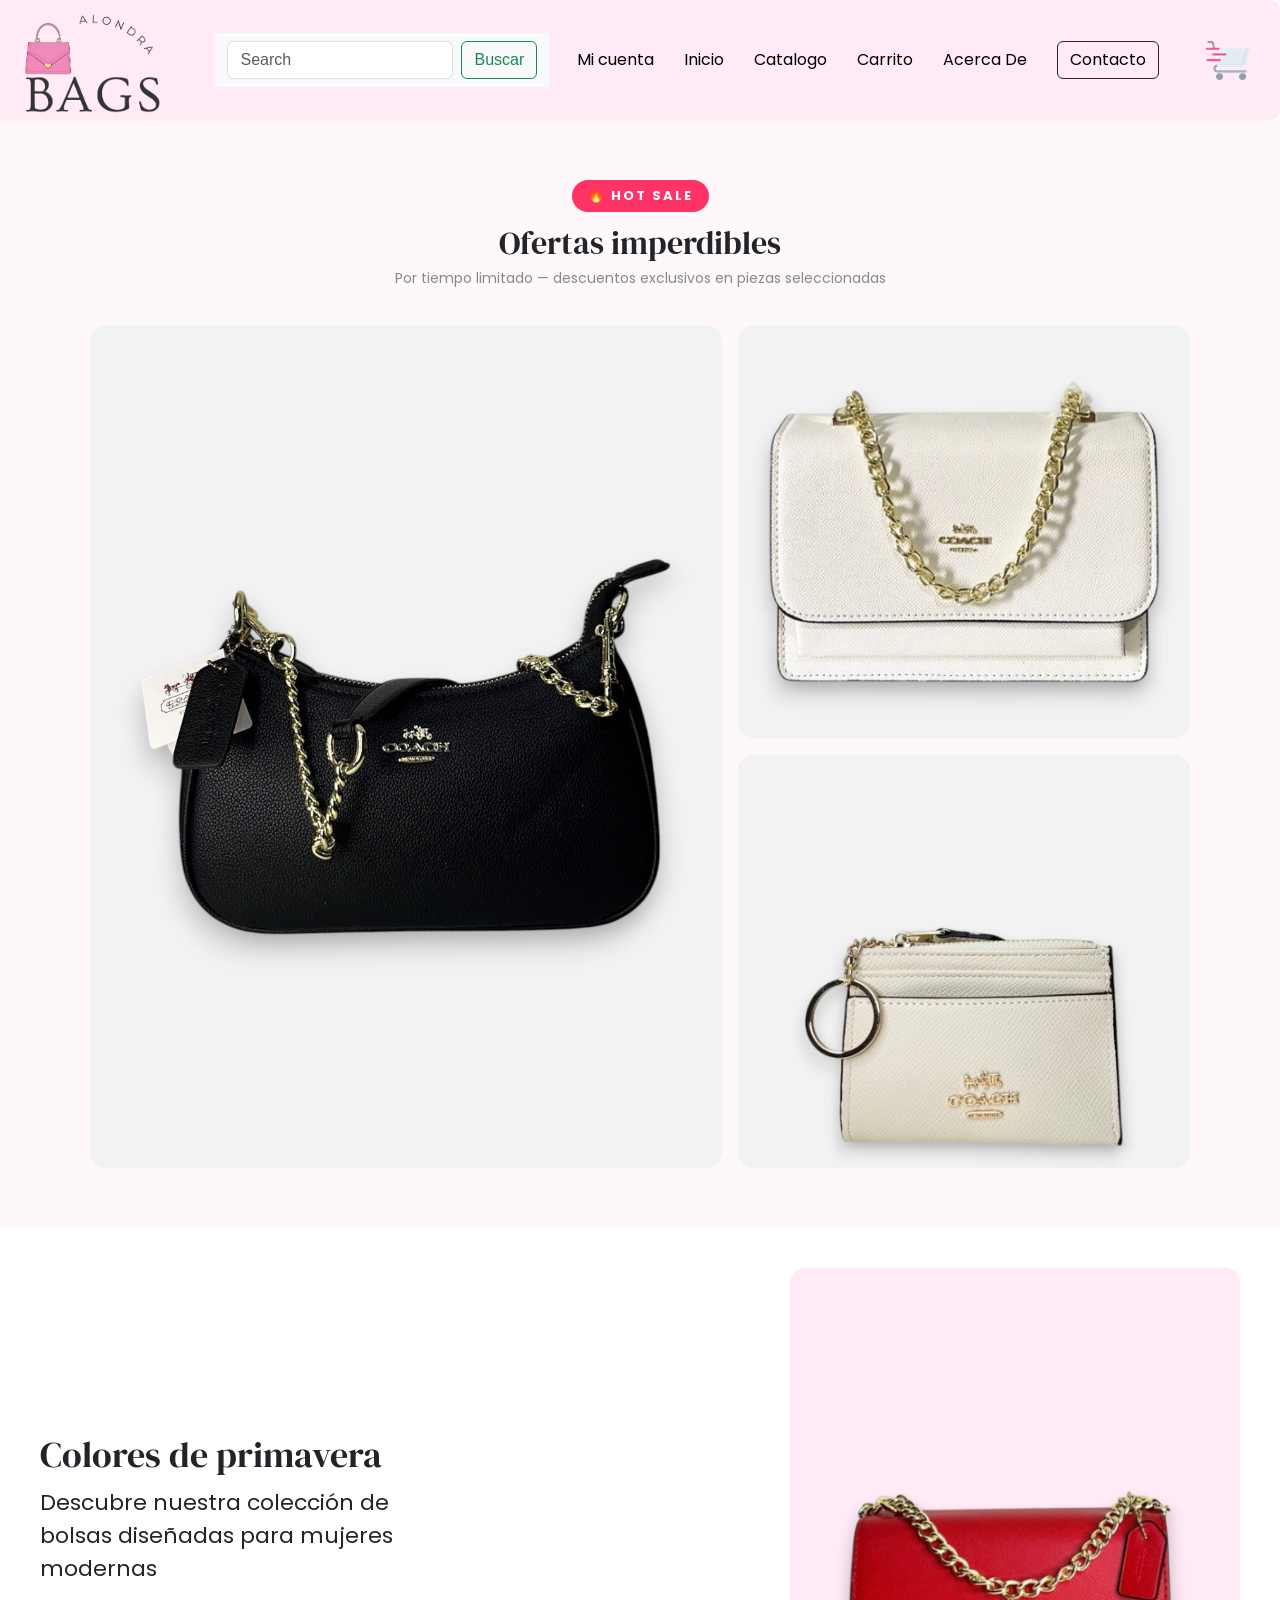
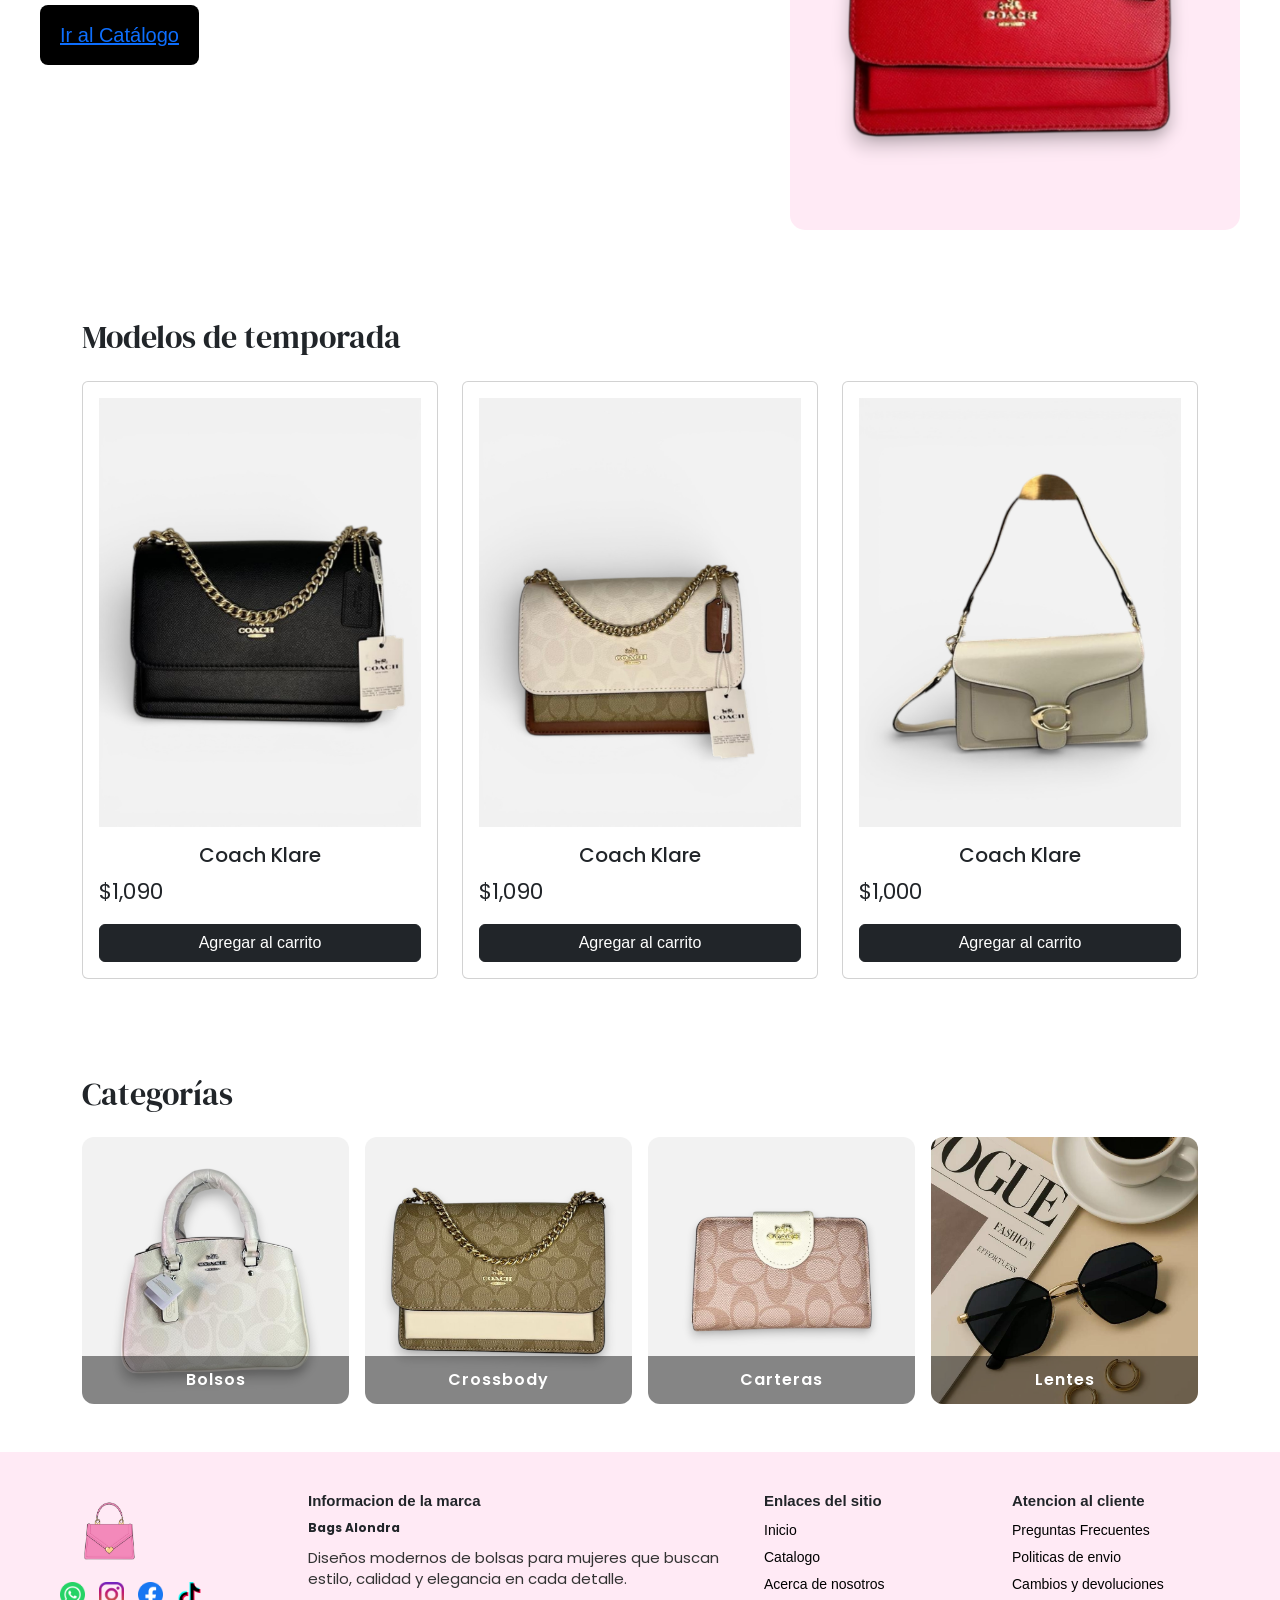
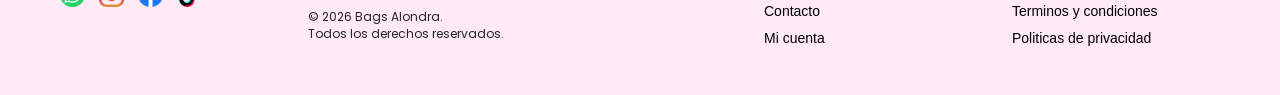
<file: index.html>
<!DOCTYPE html>
<html lang="en">
<head>
    <meta charset="UTF-8">
    <meta name="viewport" content="width=device-width, initial-scale=1.0">
    <title>Bags Alondra</title>
<link rel="stylesheet" href="estilos.css">
<link rel="preconnect" href="https://fonts.googleapis.com">
<link rel="preconnect" href="https://fonts.gstatic.com" crossorigin>
<link href="https://fonts.googleapis.com/css2?family=DM+Serif+Display:ital@0;1&display=swap" rel="stylesheet">
        <link href="https://cdn.jsdelivr.net/npm/bootstrap@5.3.8/dist/css/bootstrap.min.css" rel="stylesheet" integrity="sha384-sRIl4kxILFvY47J16cr9ZwB07vP4J8+LH7qKQnuqkuIAvNWLzeN8tE5YBujZqJLB" crossorigin="anonymous">
<link rel="preconnect" href="https://fonts.googleapis.com">
<link rel="preconnect" href="https://fonts.gstatic.com" crossorigin>
<link href="https://fonts.googleapis.com/css2?family=Poppins:ital,wght@0,100;0,200;0,300;0,400;0,500;0,600;0,700;0,800;0,900;1,100;1,200;1,300;1,400;1,500;1,600;1,700;1,800;1,900&display=swap" rel="stylesheet">
</head>
<body>
    <script src="https://cdn.jsdelivr.net/npm/bootstrap@5.3.8/dist/js/bootstrap.bundle.min.js" integrity="sha384-FKyoEForCGlyvwx9Hj09JcYn3nv7wiPVlz7YYwJrWVcXK/BmnVDxM+D2scQbITxI" crossorigin="anonymous"></script>

    <header class="header">
    
    <!-- Para que el logo se valla a la izquierda -->
    <div class="logo">
        <img src="assets/Logo Cerca.png" alt="Bags">
    </div>
<nav class="navbar bg-body-tertiary">
  <div class="container-fluid">
    <form class="d-flex" role="search">
      <input class="form-control me-2" type="search" placeholder="Search" aria-label="Search"/>
      <button class="btn btn-outline-success" type="submit">Buscar</button>
    </form>
  </div>
</nav>
    <!--  Para que el menu este en el centro -->
    <nav class="nav">
        <a href="perfil.html">Mi cuenta</a>
        <a href="index.html">Inicio</a>
        <a href="catalogo.html">Catalogo</a>
        <a href="carrito.html">Carrito</a>
        <a href="Acercade.html">Acerca De</a>
        <a href="contacto.html" class="btn btn-outline-dark me-3">Contacto</a>
            <a href="carrito.html" class="carrito">
                 <img src="assets/carrito.png" alt="Carrito" class="carrito">
            </a>
    </nav>
</header>
<!-- HOT SALE -->
<section class="hotsale-section">

  <!-- ENCABEZADO -->
  <div class="hotsale-header">
    <div class="hotsale-badge">🔥 HOT SALE</div>
    <h2>Ofertas imperdibles</h2>
    <p>Por tiempo limitado — descuentos exclusivos en piezas seleccionadas</p>
  </div>

  <!-- GRID DE IMÁGENES -->
  <div class="hotsale-grid">

    <!-- IMAGEN GRANDE IZQUIERDA -->
    <div class="hotsale-item hotsale-grande">
      <img src="assets/Teri Negra.jpg" alt="Hot Sale 1">
      <div class="hotsale-overlay">
        <span class="hotsale-descuento">-30%</span>
        <span class="hotsale-nombre">Coach Teri Shoulder</span>
        <a href="catalogo.html" class="hotsale-btn">Ver oferta</a>
      </div>
    </div>

    <!-- COLUMNA DERECHA: 2 imágenes -->
    <div class="hotsale-columna">

      <div class="hotsale-item">
        <img src="assets/Hot Sale-1.jpg" alt="Hot Sale 2">
        <div class="hotsale-overlay">
          <span class="hotsale-descuento">-20%</span>
          <span class="hotsale-nombre">Coach Klare</span>
          <a href="catalogo.html" class="hotsale-btn">Ver oferta</a>
        </div>
      </div>

      <div class="hotsale-item">
        <img src="assets/Hot Sale-2.jpg" alt="Hot Sale 3">
        <div class="hotsale-overlay">
          <span class="hotsale-descuento">-15%</span>
          <span class="hotsale-nombre">Coach</span>
          <a href="catalogo.html" class="hotsale-btn">Ver oferta</a>
        </div>
      </div>

    </div>

  </div>

</section>
<section class="hero">
    <div class="hero-text">
        <h2>Colores de primavera</h2>
        <p>Descubre nuestra colección de bolsas diseñadas para mujeres modernas</p>
        <button>
            <a href="catalogo.html" class="btn-outline-dark">
            Ir al Catálogo
            </a>
        </button>
    </div>

    <div class="hero-img">
        <img src="assets/Klare Roja 2.png" alt="Bolsa roja">
    </div>
</section>

<!-- PRODUCTOS -->
<section class="container py-5">
    <h2 class="mb-4">Modelos de temporada</h2>
    <div class="row">

        <!-- CARD -->
<div class="col-md-4">
    <div class="card p-3 text-center">
        <img src="assets/Klare Negra.jpg" class="img-fluid mb-3">
        <h5>Coach Klare</h5>
        <p>$1,090</p>
<button 
  class="btn btn-dark btn-agregar-carrito"
  data-nombre="Coach Klare Negra"
  data-precio="1090"
  data-imagen="assets/Klare Negra.jpg">
  Agregar al carrito
</button>
    </div>
</div>
<div class="col-md-4">
    <div class="card p-3 text-center">
        <img src="assets/Klare Diversos 1.jpg" class="img-fluid mb-3">
        <h5>Coach Klare</h5>
        <p>$1,090</p>
<button 
  class="btn btn-dark btn-agregar-carrito"
  data-nombre="Coach Klare Diversos"
  data-precio="1090"
  data-imagen="assets/Klare Diversos 1.jpg">
  Agregar al carrito
</button>
    </div>
</div>
<div class="col-md-4">
    <div class="card p-3 text-center">
        <img src="assets/Tabby Beige 1.jpg" class="img-fluid mb-3">
        <h5>Coach Klare</h5>
        <p>$1,000</p>
<button 
  class="btn btn-dark btn-agregar-carrito"
  data-nombre="Tabby Beige"
  data-precio="1000"
  data-imagen="assets/Tabby Beige 1.jpg">
  Agregar al carrito
</button>
    </div>
</div>
</section>
<!-- CATEGORÍAS -->
<section class="container py-5">
  <h2 class="mb-4">Categorías</h2>
  <div class="row g-3">

    <div class="col-6 col-md-3">
      <a href="catalogo.html" class="categoria-card">
        <img src="assets/Coach Savannah Beige.jpg" alt="Bolsos">
        <span>Bolsos</span>
      </a>
    </div>

    <div class="col-6 col-md-3">
      <a href="catalogo.html" class="categoria-card">
        <img src="assets/Klare Beige.jpg" alt="Crossbody">
        <span>Crossbody</span>
      </a>
    </div>

    <div class="col-6 col-md-3">
      <a href="catalogo.html" class="categoria-card">
        <img src="assets/Zip Card Beige.jpg" alt="Carteras">
        <span>Carteras</span>
      </a>
    </div>

    <div class="col-6 col-md-3">
      <a href="catalogo.html" class="categoria-card">
        <img src="assets/Lentes.jpeg" alt="Lentes">
        <span>Lentes</span>
      </a>
    </div>

  </div>
</section>
<footer class="footer">

    <!-- COLUMNA 1 (LOGO + REDES) -->
    <div class="footer-col logo-col">
        <img src="assets/Logo Bolsa Sola.png" alt="logo" class="footer-logo">

        <div class="redes">
            <img src="assets/social.png" alt="Logo de Whatsapp">
            <img src="assets/instagram.png" alt="Logo de instagram">
            <img src="assets/facebook.png" alt="Logo de Facebook">
            <img src="assets/tik-tok.png" alt="Logo de TikTok">
        </div>
    </div>

    <!-- COLUMNA 2 -->
    <div class="footer-col">
        <h4>Informacion de la marca</h4>
        <p class="titulo">Bags Alondra</p>
        <p id="p1">
            Diseños modernos de bolsas para mujeres que buscan estilo,
            calidad y elegancia en cada detalle.
        </p>
        <p class="copy">© 2026 Bags Alondra.<br>Todos los derechos reservados.</p>
    </div>

    <!-- COLUMNA 3 -->
    <div class="footer-col">
        <h4>Enlaces del sitio</h4>
        <a href="index.html">Inicio</a>
        <a href="catalogo.html">Catalogo</a>
        <a href="Acercade.html">Acerca de nosotros</a>
        <a href="contacto.html">Contacto</a>
        <a href="perfil.html">Mi cuenta</a>
    </div>

    <!-- COLUMNA 4 -->
    <div class="footer-col">
        <h4>Atencion al cliente</h4>
        <a href="#">Preguntas Frecuentes</a>
        <a href="#">Politicas de envio</a>
        <a href="#">Cambios y devoluciones</a>
        <a href="#">Terminos y condiciones</a>
        <a href="#">Politicas de privacidad</a>
    </div>
</footer>
<script src="main.js"></script>
</body>
</html>
</file>
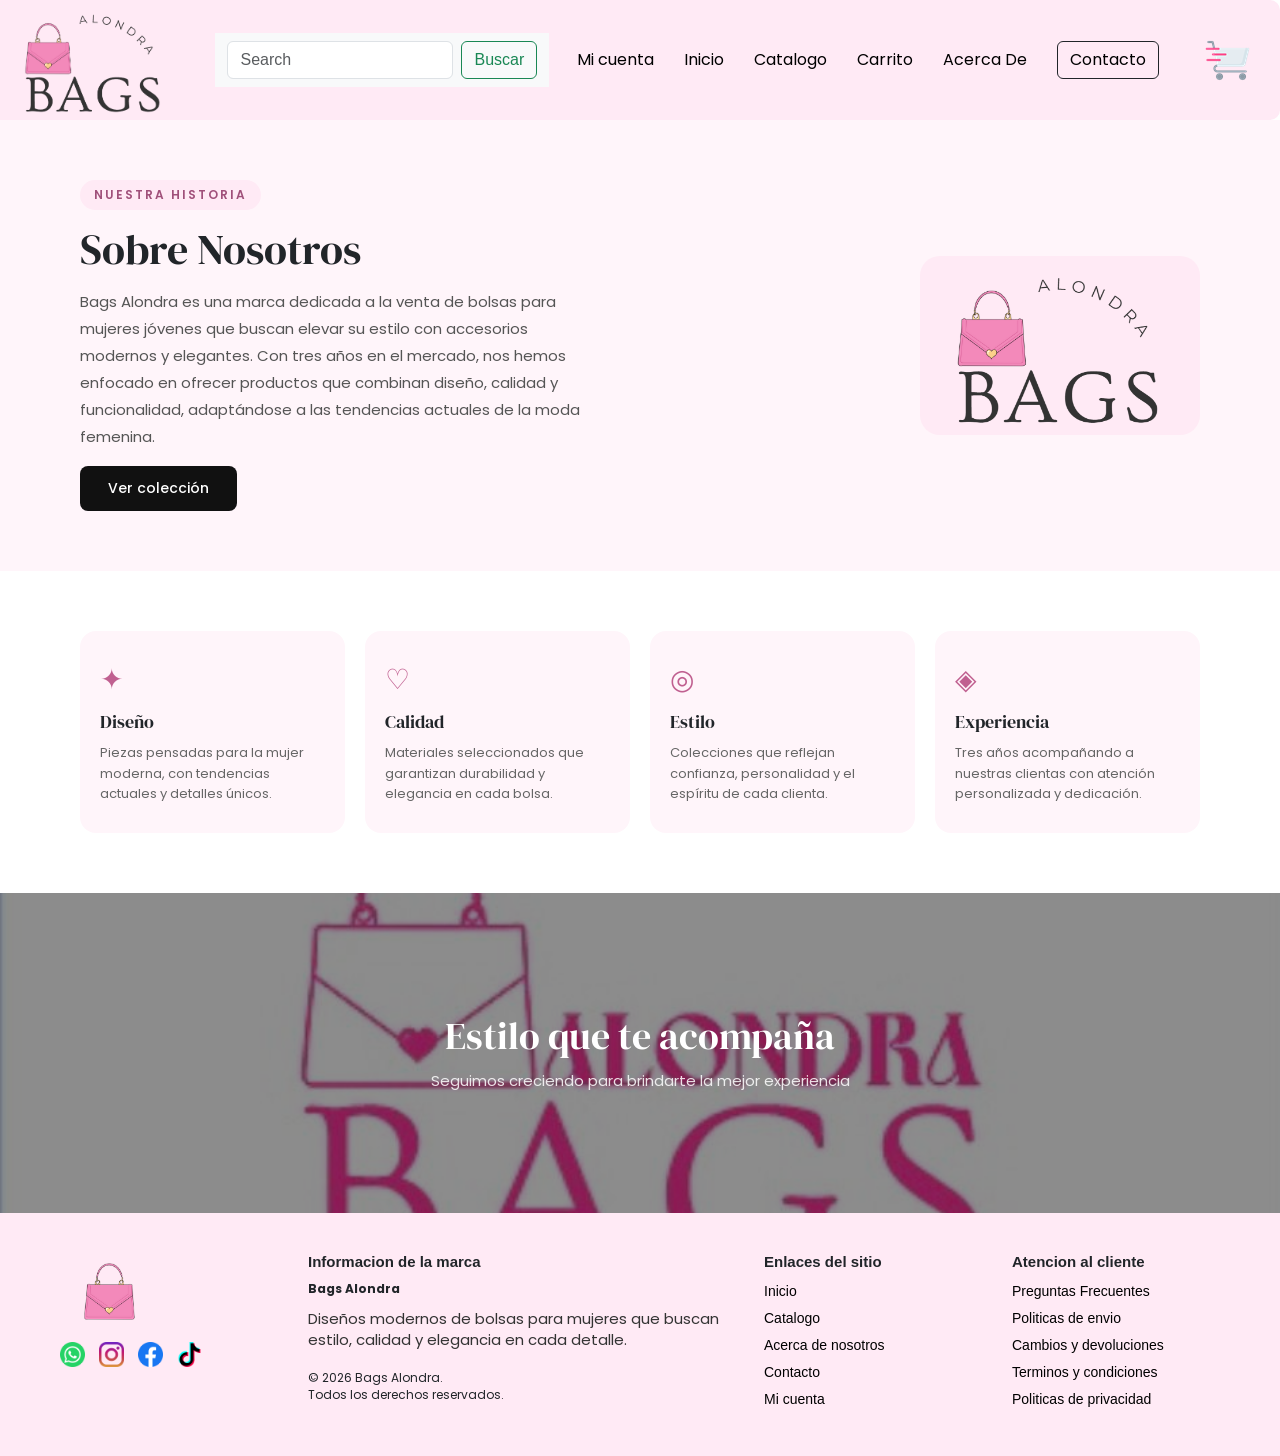
<file: Acercade.html>
<!DOCTYPE html>
<html lang="en">
<head>
    <meta charset="UTF-8">
    <meta name="viewport" content="width=device-width, initial-scale=1.0">
    <title>Bags Alondra</title>
<link rel="stylesheet" href="estilos.css">
<link rel="preconnect" href="https://fonts.googleapis.com">
<link rel="preconnect" href="https://fonts.gstatic.com" crossorigin>
<link href="https://fonts.googleapis.com/css2?family=DM+Serif+Display:ital@0;1&display=swap" rel="stylesheet">
        <link href="https://cdn.jsdelivr.net/npm/bootstrap@5.3.8/dist/css/bootstrap.min.css" rel="stylesheet" integrity="sha384-sRIl4kxILFvY47J16cr9ZwB07vP4J8+LH7qKQnuqkuIAvNWLzeN8tE5YBujZqJLB" crossorigin="anonymous">
<link rel="preconnect" href="https://fonts.googleapis.com">
<link rel="preconnect" href="https://fonts.gstatic.com" crossorigin>
<link href="https://fonts.googleapis.com/css2?family=Poppins:ital,wght@0,100;0,200;0,300;0,400;0,500;0,600;0,700;0,800;0,900;1,100;1,200;1,300;1,400;1,500;1,600;1,700;1,800;1,900&display=swap" rel="stylesheet">    
</head>
<body>
     <script src="https://cdn.jsdelivr.net/npm/bootstrap@5.3.8/dist/js/bootstrap.bundle.min.js" integrity="sha384-FKyoEForCGlyvwx9Hj09JcYn3nv7wiPVlz7YYwJrWVcXK/BmnVDxM+D2scQbITxI" crossorigin="anonymous"></script>

    <header class="header">
    
    <!-- Para que el logo se valla a la izquierda -->
    <div class="logo">
        <img src="assets/Logo Cerca.png" alt="Bags">
    </div>
<nav class="navbar bg-body-tertiary">
  <div class="container-fluid">
    <form class="d-flex" role="search">
      <input class="form-control me-2" type="search" placeholder="Search" aria-label="Search"/>
      <button class="btn btn-outline-success" type="submit">Buscar</button>
    </form>
  </div>
</nav>
    <!--  Para que el menu este en el centro -->
    <nav class="nav">
        <a href="perfil.html">Mi cuenta</a>
        <a href="index.html">Inicio</a>
        <a href="catalogo.html">Catalogo</a>
        <a href="carrito.html">Carrito</a>
        <a href="Acercade.html">Acerca De</a>
        <a href="contacto.html" class="btn btn-outline-dark me-3">Contacto</a>
            <a href="carrito.html" class="carrito">
                 <img src="assets/carrito.png" alt="Carrito" class="carrito">
            </a>
    </nav>
</header>  
<!-- HERO ACERCA DE -->
<section class="acerca-hero">
  <div class="acerca-hero-text">
    <span class="acerca-badge">Nuestra historia</span>
    <h2>Sobre Nosotros</h2>
    <p>Bags Alondra es una marca dedicada a la venta de bolsas para mujeres jóvenes que buscan elevar su estilo con accesorios modernos y elegantes. Con tres años en el mercado, nos hemos enfocado en ofrecer productos que combinan diseño, calidad y funcionalidad, adaptándose a las tendencias actuales de la moda femenina.</p>
    <a href="catalogo.html" class="acerca-btn">Ver colección</a>
  </div>
  <div class="acerca-hero-img">
    <img src="assets/Logo Cerca.png" alt="Bags Alondra">
  </div>
</section>

<!-- VALORES -->
<section class="acerca-valores">
  <div class="valor-card">
    <span class="valor-icono">✦</span>
    <h4>Diseño</h4>
    <p>Piezas pensadas para la mujer moderna, con tendencias actuales y detalles únicos.</p>
  </div>
  <div class="valor-card">
    <span class="valor-icono">♡</span>
    <h4>Calidad</h4>
    <p>Materiales seleccionados que garantizan durabilidad y elegancia en cada bolsa.</p>
  </div>
  <div class="valor-card">
    <span class="valor-icono">◎</span>
    <h4>Estilo</h4>
    <p>Colecciones que reflejan confianza, personalidad y el espíritu de cada clienta.</p>
  </div>
  <div class="valor-card">
    <span class="valor-icono">◈</span>
    <h4>Experiencia</h4>
    <p>Tres años acompañando a nuestras clientas con atención personalizada y dedicación.</p>
  </div>
</section>

<!-- BANNER IMAGEN -->
<section class="acerca-banner">
  <img src="assets/WhatsApp Image 2026-06-05 at 7.22.46 PM.jpeg" alt="Bags Alondra colección">
  <div class="acerca-banner-overlay">
    <h2>Estilo que te acompaña</h2>
    <p>Seguimos creciendo para brindarte la mejor experiencia</p>
  </div>
</section>
<footer class="footer">

    <!-- COLUMNA 1 (LOGO + REDES) -->
    <div class="footer-col logo-col">
        <img src="assets/Logo Bolsa Sola.png" alt="logo" class="footer-logo">

        <div class="redes">
            <img src="assets/social.png" alt="Logo de Whatsapp">
            <img src="assets/instagram.png" alt="Logo de instagram">
            <img src="assets/facebook.png" alt="Logo de Facebook">
            <img src="assets/tik-tok.png" alt="Logo de TikTok">
        </div>
    </div>

    <!-- COLUMNA 2 -->
    <div class="footer-col">
        <h4>Informacion de la marca</h4>
        <p class="titulo">Bags Alondra</p>
        <p id="p1">
            Diseños modernos de bolsas para mujeres que buscan estilo,
            calidad y elegancia en cada detalle.
        </p>
        <p class="copy">© 2026 Bags Alondra.<br>Todos los derechos reservados.</p>
    </div>

    <!-- COLUMNA 3 -->
    <div class="footer-col">
        <h4>Enlaces del sitio</h4>
        <a href="index.html">Inicio</a>
        <a href="catalogo.html">Catalogo</a>
        <a href="Acercade.html">Acerca de nosotros</a>
        <a href="contacto.html">Contacto</a>
        <a href="perfil.html">Mi cuenta</a>
    </div>

    <!-- COLUMNA 4 -->
    <div class="footer-col">
        <h4>Atencion al cliente</h4>
        <a href="#">Preguntas Frecuentes</a>
        <a href="#">Politicas de envio</a>
        <a href="#">Cambios y devoluciones</a>
        <a href="#">Terminos y condiciones</a>
        <a href="#">Politicas de privacidad</a>
    </div>
</footer>
<script src="main.js"></script>
</body>
</html>
</file>
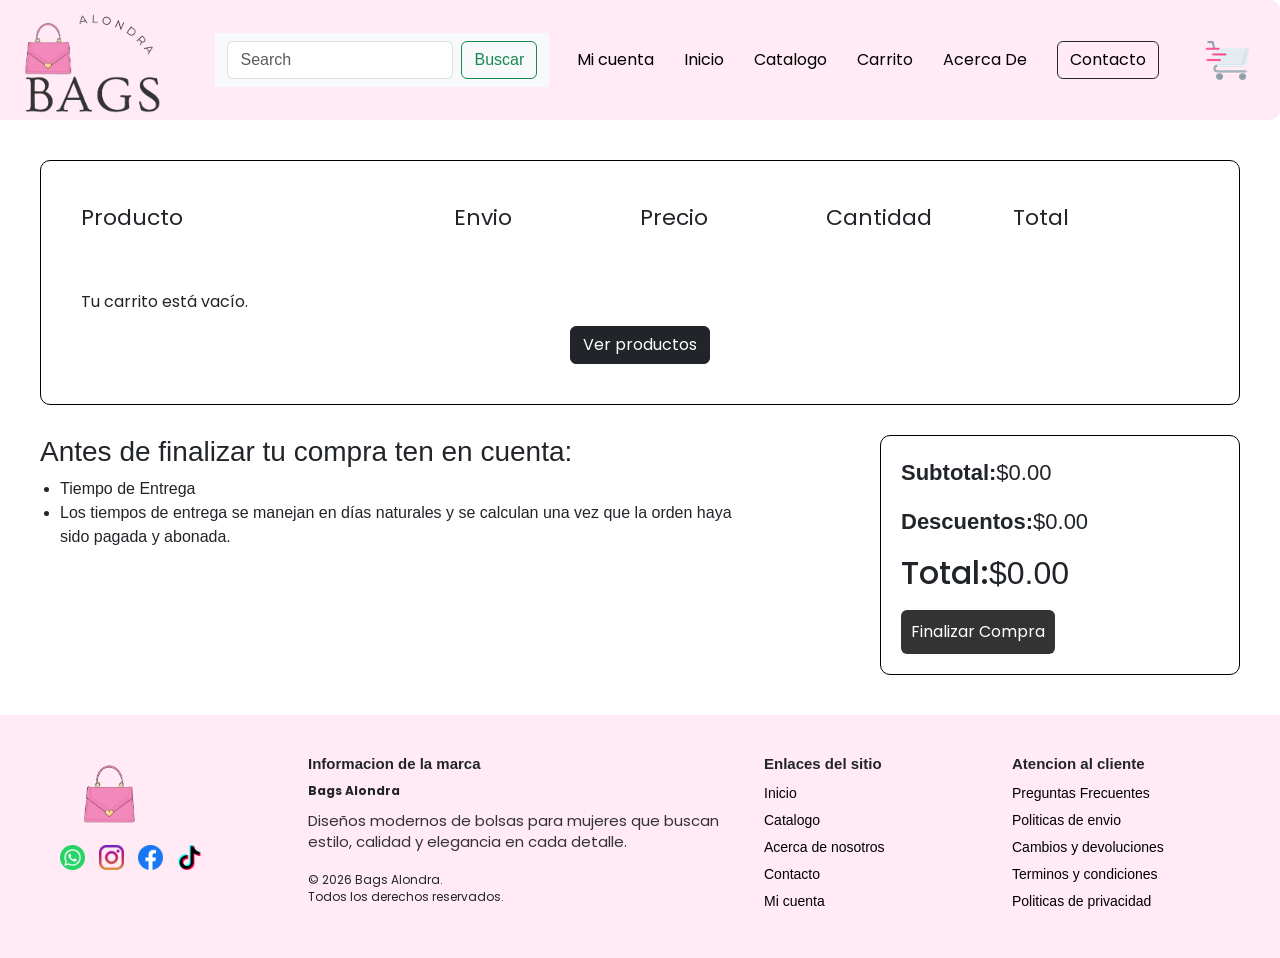
<file: carrito.html>
<!DOCTYPE html>
<html lang="en">
<head>
    <meta charset="UTF-8">
    <meta name="viewport" content="width=device-width, initial-scale=1.0">
    <title>Bags Alondra</title>
                <link rel="stylesheet" href="estilos.css">
<link rel="preconnect" href="https://fonts.googleapis.com">
<link rel="preconnect" href="https://fonts.gstatic.com" crossorigin>
<link href="https://fonts.googleapis.com/css2?family=DM+Serif+Display:ital@0;1&display=swap" rel="stylesheet">
 <link href="https://cdn.jsdelivr.net/npm/bootstrap@5.3.8/dist/css/bootstrap.min.css" rel="stylesheet" integrity="sha384-sRIl4kxILFvY47J16cr9ZwB07vP4J8+LH7qKQnuqkuIAvNWLzeN8tE5YBujZqJLB" crossorigin="anonymous">
<link rel="preconnect" href="https://fonts.googleapis.com">
<link rel="preconnect" href="https://fonts.gstatic.com" crossorigin>
<link href="https://fonts.googleapis.com/css2?family=Poppins:ital,wght@0,100;0,200;0,300;0,400;0,500;0,600;0,700;0,800;0,900;1,100;1,200;1,300;1,400;1,500;1,600;1,700;1,800;1,900&display=swap" rel="stylesheet">
</head>
<body>
     <script src="https://cdn.jsdelivr.net/npm/bootstrap@5.3.8/dist/js/bootstrap.bundle.min.js" integrity="sha384-FKyoEForCGlyvwx9Hj09JcYn3nv7wiPVlz7YYwJrWVcXK/BmnVDxM+D2scQbITxI" crossorigin="anonymous"></script>

    <header class="header">
    
    <!-- Para que el logo se valla a la izquierda -->
    <div class="logo">
        <img src="assets/Logo Cerca.png" alt="Bags">
    </div>
<nav class="navbar bg-body-tertiary">
  <div class="container-fluid">
    <form class="d-flex" role="search">
      <input class="form-control me-2" type="search" placeholder="Search" aria-label="Search"/>
      <button class="btn btn-outline-success" type="submit">Buscar</button>
    </form>
  </div>
</nav>
    <!--  Para que el menu este en el centro -->
    <nav class="nav">
        <a href="perfil.html">Mi cuenta</a>
        <a href="index.html">Inicio</a>
        <a href="catalogo.html">Catalogo</a>
        <a href="carrito.html">Carrito</a>
        <a href="Acercade.html">Acerca De</a>
        <a href="contacto.html" class="btn btn-outline-dark me-3">Contacto</a>
            <a href="carrito.html" class="carrito">
                 <img src="assets/carrito.png" alt="Carrito" class="carrito">
            </a>
    </nav>
</header>

<!-- CONTENIDO -->
<section class="carrito-container">

<!-- TABLA -->
<div class="tabla">

    <!-- ENCABEZADOS -->
    <div class="fila encabezado">
        <p>Producto</p>
        <p>Envio</p>
        <p>Precio</p>
        <p>Cantidad</p>
        <p>Total</p>
    </div>

    <!-- AQUÍ JAVASCRIPT INSERTARÁ LOS PRODUCTOS -->
    <div id="productos-carrito"></div>

</div>

<!-- INFO + RESUMEN -->
<div class="info-resumen">

    <!-- INFORMACIÓN -->
    <div class="info">
        <h3>Antes de finalizar tu compra ten en cuenta:</h3>

        <ul>
            <li>Tiempo de Entrega</li>

            <li>
                Los tiempos de entrega se manejan en días naturales
                y se calculan una vez que la orden haya sido pagada
                y abonada.
            </li>
        </ul>
    </div>

    <!-- RESUMEN -->
    <div class="resumen">

        <p>
            <strong>Subtotal:</strong>
            <span id="subtotal">$0.00</span>
        </p>

        <p>
            <strong>Descuentos:</strong>
            <span>$0.00</span>
        </p>

        <h2>
            Total:
            <span id="total">$0.00</span>
        </h2>

        <button id="btnFinalizar">
            Finalizar Compra
        </button>

    </div>

</div>
</section>

<footer class="footer">

    <!-- COLUMNA 1 (LOGO + REDES) -->
    <div class="footer-col logo-col">
        <img src="assets/Logo Bolsa Sola.png" alt="logo" class="footer-logo">

        <div class="redes">
            <img src="assets/social.png" alt="Logo de Whatsapp">
            <img src="assets/instagram.png" alt="Logo de instagram">
            <img src="assets/facebook.png" alt="Logo de Facebook">
            <img src="assets/tik-tok.png" alt="Logo de TikTok">
        </div>
    </div>

    <!-- COLUMNA 2 -->
    <div class="footer-col">
        <h4>Informacion de la marca</h4>
        <p class="titulo">Bags Alondra</p>
        <p id="p1">
            Diseños modernos de bolsas para mujeres que buscan estilo,
            calidad y elegancia en cada detalle.
        </p>
        <p class="copy">© 2026 Bags Alondra.<br>Todos los derechos reservados.</p>
    </div>

    <!-- COLUMNA 3 -->
    <div class="footer-col">
        <h4>Enlaces del sitio</h4>
        <a href="index.html">Inicio</a>
        <a href="catalogo.html">Catalogo</a>
        <a href="Acercade.html">Acerca de nosotros</a>
        <a href="contacto.html">Contacto</a>
        <a href="perfil.html">Mi cuenta</a>
    </div>

    <!-- COLUMNA 4 -->
    <div class="footer-col">
        <h4>Atencion al cliente</h4>
        <a href="#">Preguntas Frecuentes</a>
        <a href="#">Politicas de envio</a>
        <a href="#">Cambios y devoluciones</a>
        <a href="#">Terminos y condiciones</a>
        <a href="#">Politicas de privacidad</a>
    </div>
</footer>
<script src="main.js"></script>
</body>
</html>
</file>
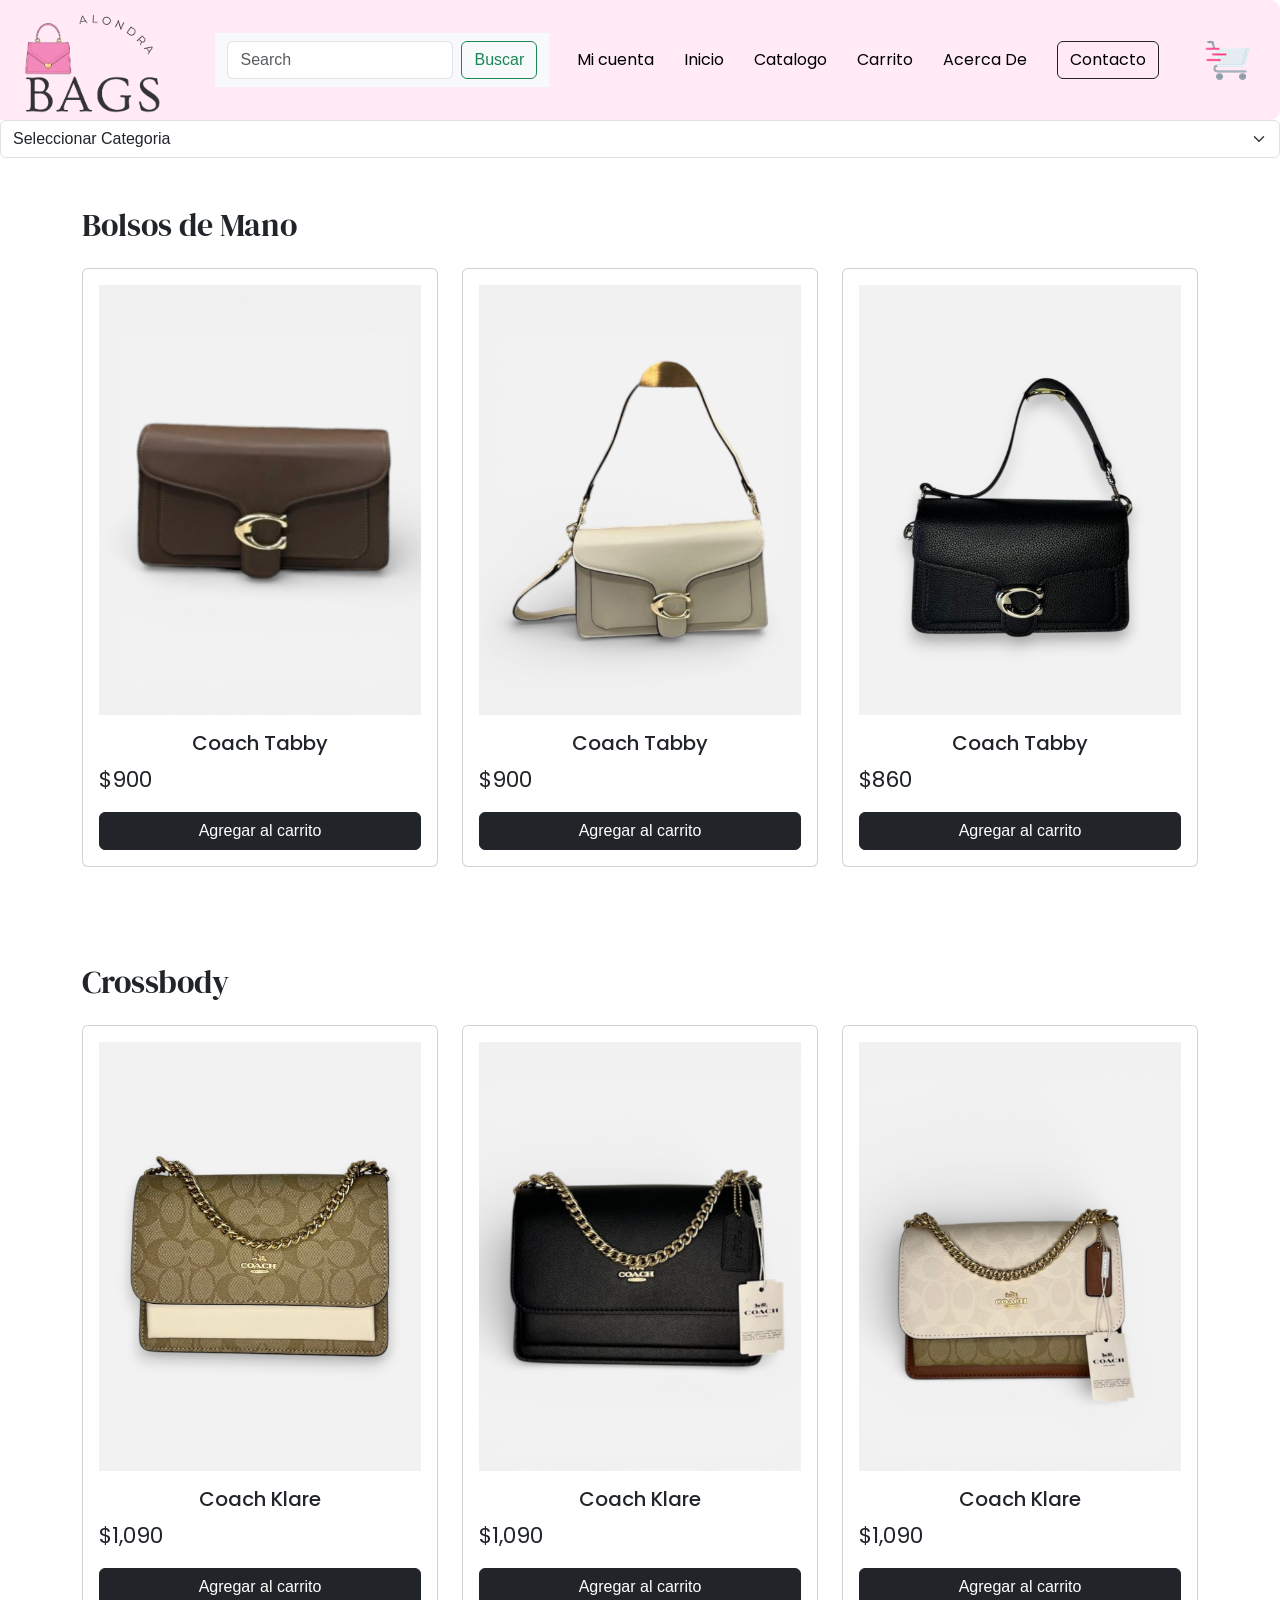
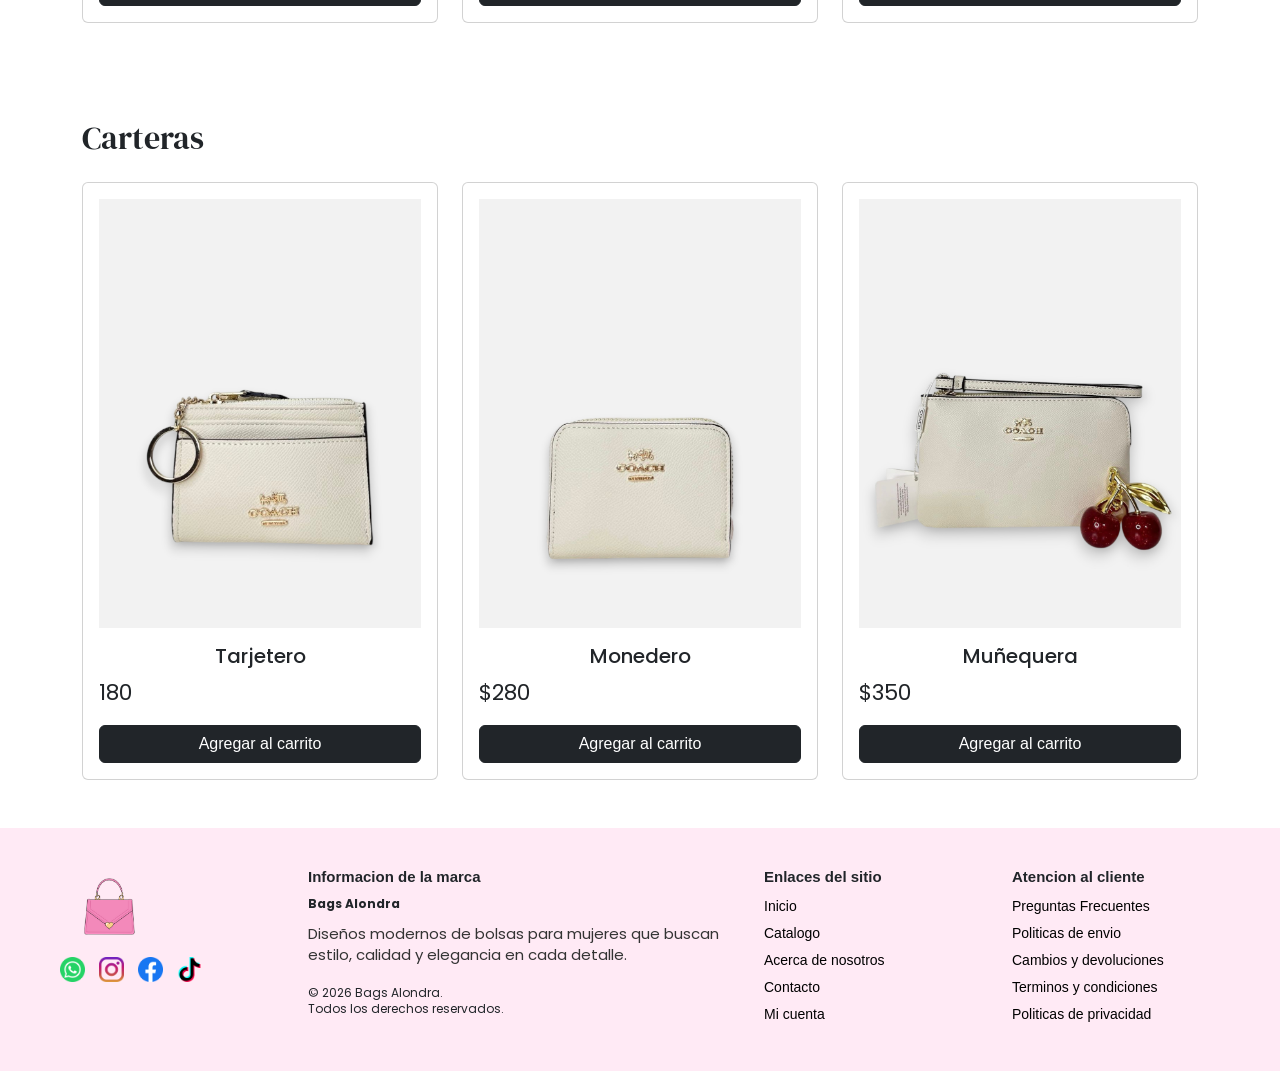
<file: catalogo.html>
<!DOCTYPE html>
<html lang="en">
<head>
    <meta charset="UTF-8">
    <meta name="viewport" content="width=device-width, initial-scale=1.0">
    <title>BAGS ALONDRA</title>
            <link rel="stylesheet" href="estilos.css">
<link rel="preconnect" href="https://fonts.googleapis.com">
<link rel="preconnect" href="https://fonts.gstatic.com" crossorigin>
<link href="https://fonts.googleapis.com/css2?family=DM+Serif+Display:ital@0;1&display=swap" rel="stylesheet">
 <link href="https://cdn.jsdelivr.net/npm/bootstrap@5.3.8/dist/css/bootstrap.min.css" rel="stylesheet" integrity="sha384-sRIl4kxILFvY47J16cr9ZwB07vP4J8+LH7qKQnuqkuIAvNWLzeN8tE5YBujZqJLB" crossorigin="anonymous">
<link rel="preconnect" href="https://fonts.googleapis.com">
<link rel="preconnect" href="https://fonts.gstatic.com" crossorigin>
<link href="https://fonts.googleapis.com/css2?family=Poppins:ital,wght@0,100;0,200;0,300;0,400;0,500;0,600;0,700;0,800;0,900;1,100;1,200;1,300;1,400;1,500;1,600;1,700;1,800;1,900&display=swap" rel="stylesheet">
</head>
<body>
     <script src="https://cdn.jsdelivr.net/npm/bootstrap@5.3.8/dist/js/bootstrap.bundle.min.js" integrity="sha384-FKyoEForCGlyvwx9Hj09JcYn3nv7wiPVlz7YYwJrWVcXK/BmnVDxM+D2scQbITxI" crossorigin="anonymous"></script>

    <header class="header">
    
    <!-- Para que el logo se valla a la izquierda -->
    <div class="logo">
        <img src="assets/Logo Cerca.png" alt="Bags">
    </div>
<nav class="navbar bg-body-tertiary">
  <div class="container-fluid">
    <form class="d-flex" role="search">
      <input class="form-control me-2" type="search" placeholder="Search" aria-label="Search"/>
      <button class="btn btn-outline-success" type="submit">Buscar</button>
    </form>
  </div>
</nav>
    <!--  Para que el menu este en el centro -->
    <nav class="nav">
        <a href="perfil.html">Mi cuenta</a>
        <a href="index.html">Inicio</a>
        <a href="catalogo.html">Catalogo</a>
        <a href="carrito.html">Carrito</a>
        <a href="Acercade.html">Acerca De</a>
        <a href="contacto.html" class="btn btn-outline-dark me-3">Contacto</a>
            <a href="carrito.html" class="carrito">
                 <img src="assets/carrito.png" alt="Carrito" class="carrito">
            </a>
    </nav>
</header> 
<!-- PRODUCTOS -->
 <section>
<select class="form-select" aria-label="Default select example">
  <option selected>Seleccionar Categoria</option>
  <option value="1">Marca</option>
  <option value="2">Precio</option>
  <option value="3">Color</option>
</select>
 </section>
<section class="container py-5">
    <h2 class="mb-4">Bolsos de Mano</h2>

    <div class="row">

        <!-- CARD -->
<div class="col-md-4">
    <div class="card p-3 text-center">
        <img src="assets/Tabby Cafe.jpg" class="img-fluid mb-3">
        <h5>Coach Tabby</h5>
        <p>$900</p>
<button 
  class="btn btn-dark btn-agregar-carrito"
  data-nombre="Tabby Cafe"
  data-precio="900"
  data-imagen="assets/Tabby Cafe.jpg">
  Agregar al carrito
</button>
    </div>
</div>
<div class="col-md-4">
    <div class="card p-3 text-center">
        <img src="assets/Tabby Beige 1.jpg" class="img-fluid mb-3">
        <h5>Coach Tabby</h5>
        <p>$900</p>
<button 
  class="btn btn-dark btn-agregar-carrito"
  data-nombre="Tabby Beige"
  data-precio="900"
  data-imagen="assets/Taby Beige 1.jpg">
  Agregar al carrito
</button>
    </div>
</div>
<div class="col-md-4">
    <div class="card p-3 text-center">
        <img src="assets/Tabby Negra.jpg" class="img-fluid mb-3">
        <h5>Coach Tabby</h5>
        <p>$860</p>
<button 
  class="btn btn-dark btn-agregar-carrito"
  data-nombre="Tabby Negra"
  data-precio="900"
  data-imagen="assets/Tabby Negra.jpg">
  Agregar al carrito
</button>
    </div>
</div>
    </div>
</section>
<section class="container py-5">
    <h2 class="mb-4">Crossbody</h2>

    <div class="row">

        <!-- CARD -->
<div class="col-md-4">
    <div class="card p-3 text-center">
        <img src="assets/Klare Beige.jpg" class="img-fluid mb-3">
        <h5>Coach Klare</h5>
        <p>$1,090</p>
<button 
  class="btn btn-dark btn-agregar-carrito"
  data-nombre="Coach Klare Beige"
  data-precio="1090"
  data-imagen="assets/Klare Beige.jpg">
  Agregar al carrito
</button>
    </div>
</div>

<div class="col-md-4">
    <div class="card p-3 text-center">
        <img src="assets/Klare Negra.jpg" class="img-fluid mb-3">
        <h5>Coach Klare</h5>
        <p>$1,090</p>
<button 
  class="btn btn-dark btn-agregar-carrito"
  data-nombre="Coach Klare"
  data-precio="1090"
  data-imagen="assets/Klare Negra.jpg">
  Agregar al carrito
</button>
    </div>
</div>

<div class="col-md-4">
    <div class="card p-3 text-center">
        <img src="assets/Klare Diversos 1.jpg" class="img-fluid mb-3">
        <h5>Coach Klare</h5>
        <p>$1,090</p>
<button 
  class="btn btn-dark btn-agregar-carrito"
  data-nombre="Coach Klare Diversos"
  data-precio="1090"
  data-imagen="assets/Klare Diversos 1.jpg">
  Agregar al carrito
</button>
    </div>
</div>
    </div>
</section>
<section class="container py-5">
    <h2 class="mb-4">Carteras</h2>

    <div class="row">

        <!-- CARD -->
<div class="col-md-4">
    <div class="card p-3 text-center">
        <img src="assets/Hot Sale-2.jpg" class="img-fluid mb-3">
        <h5>Tarjetero</h5>
        <p>180</p>
<button 
  class="btn btn-dark btn-agregar-carrito"
  data-nombre="Tarjetero"
  data-precio="180"
  data-imagen="assets/Hot Sale-2.jpg">
  Agregar al carrito
</button>
    </div>
</div>

<div class="col-md-4">
    <div class="card p-3 text-center">
        <img src="assets/Mone1.jpg" class="img-fluid mb-3">
        <h5>Monedero</h5>
        <p>$280</p>
<button 
  class="btn btn-dark btn-agregar-carrito"
  data-nombre="Mone1"
  data-precio="280"
  data-imagen="assets/Mone1.jpg">
  Agregar al carrito
</button>
    </div>
</div>

<div class="col-md-4">
    <div class="card p-3 text-center">
        <img src="assets/Mune1.jpg" class="img-fluid mb-3">
        <h5>Muñequera</h5>
        <p>$350</p>
<button 
  class="btn btn-dark btn-agregar-carrito"
  data-nombre="Muñequera"
  data-precio="350"
  data-imagen="assets/Mune1.jpg">
  Agregar al carrito
</button>
    </div>
</div>
    </div>
</section>

<footer class="footer">

    <!-- COLUMNA 1 (LOGO + REDES) -->
    <div class="footer-col logo-col">
        <img src="assets/Logo Bolsa Sola.png" alt="logo" class="footer-logo">

        <div class="redes">
            <img src="assets/social.png" alt="Logo de Whatsapp">
            <img src="assets/instagram.png" alt="Logo de instagram">
            <img src="assets/facebook.png" alt="Logo de Facebook">
            <img src="assets/tik-tok.png" alt="Logo de TikTok">
        </div>
    </div>

    <!-- COLUMNA 2 -->
    <div class="footer-col">
        <h4>Informacion de la marca</h4>
        <p class="titulo">Bags Alondra</p>
        <p id="p1">
            Diseños modernos de bolsas para mujeres que buscan estilo,
            calidad y elegancia en cada detalle.
        </p>
        <p class="copy">© 2026 Bags Alondra.<br>Todos los derechos reservados.</p>
    </div>

    <!-- COLUMNA 3 -->
    <div class="footer-col">
        <h4>Enlaces del sitio</h4>
        <a href="index.html">Inicio</a>
        <a href="catalogo.html">Catalogo</a>
        <a href="Acercade.html">Acerca de nosotros</a>
        <a href="contacto.html">Contacto</a>
        <a href="perfil.html">Mi cuenta</a>
    </div>

    <!-- COLUMNA 4 -->
    <div class="footer-col">
        <h4>Atencion al cliente</h4>
        <a href="#">Preguntas Frecuentes</a>
        <a href="#">Politicas de envio</a>
        <a href="#">Cambios y devoluciones</a>
        <a href="#">Terminos y condiciones</a>
        <a href="#">Politicas de privacidad</a>
    </div>
</footer>
  <script src="main.js"></script>  
</body>
</html>
</file>
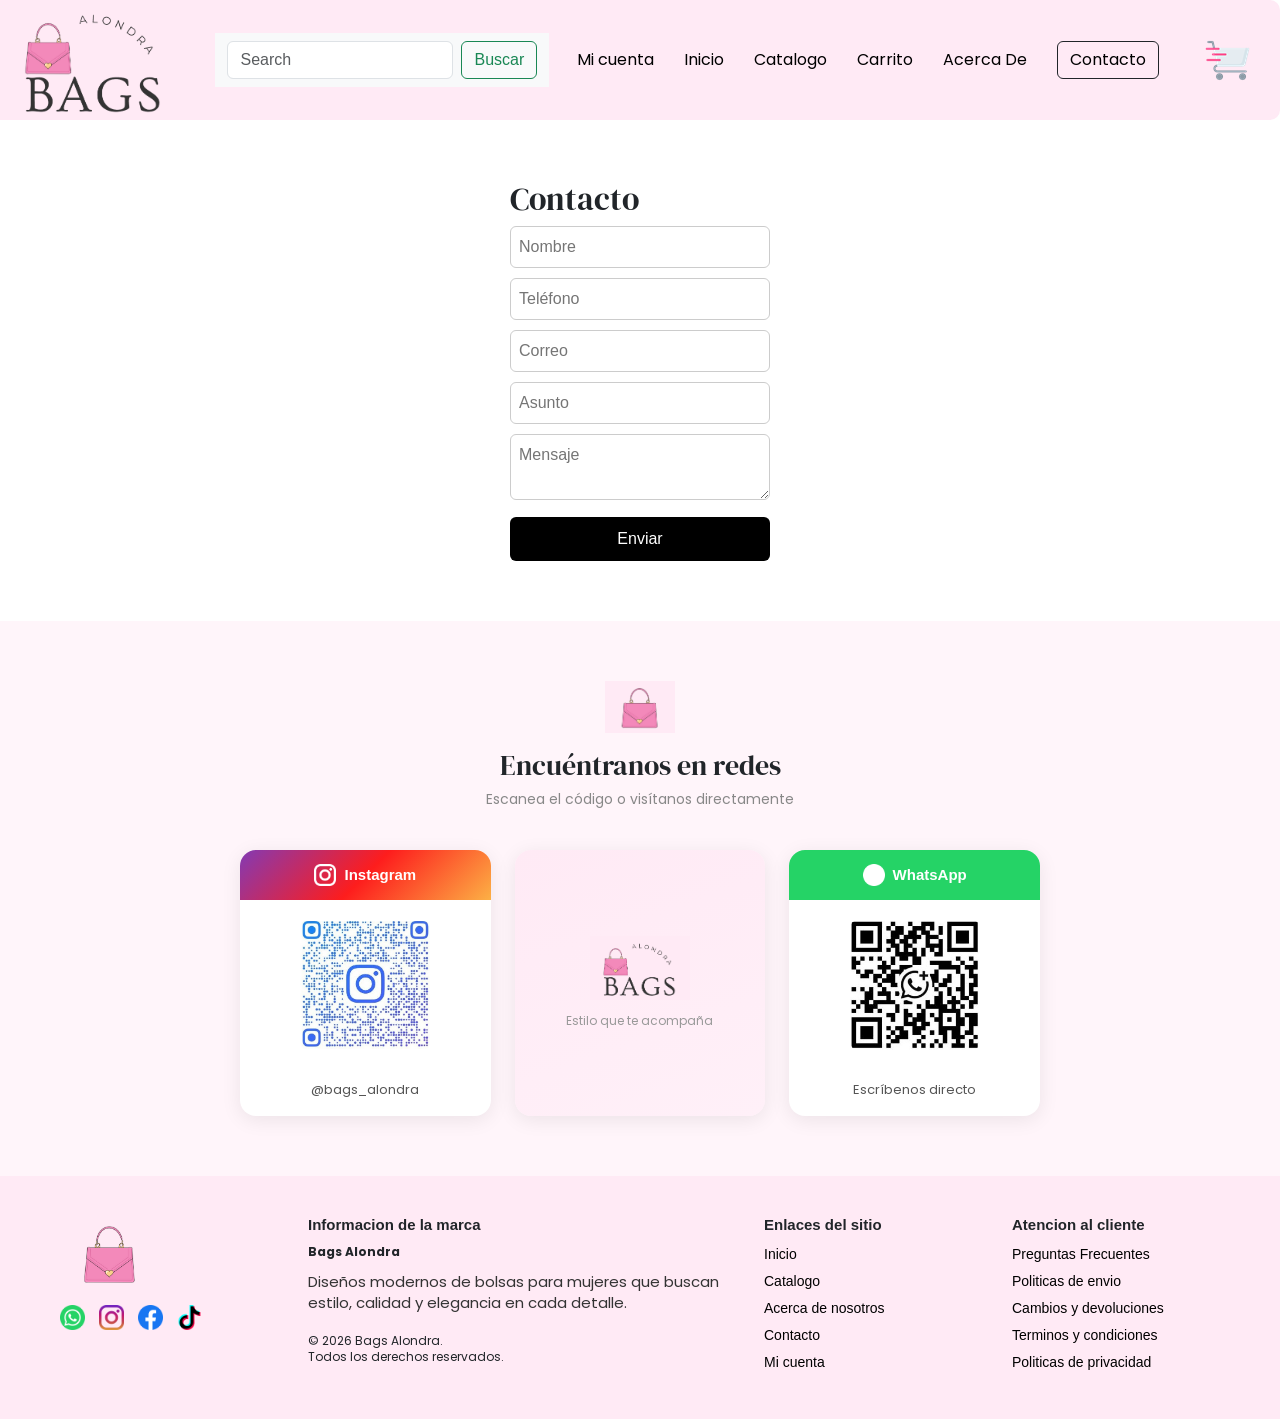
<file: contacto.html>
<!DOCTYPE html>
<html lang="en">
<head>
    <meta charset="UTF-8">
    <meta name="viewport" content="width=device-width, initial-scale=1.0">
    <title>Bags Alondra</title>
<link rel="stylesheet" href="estilos.css">
<link rel="preconnect" href="https://fonts.googleapis.com">
<link rel="preconnect" href="https://fonts.gstatic.com" crossorigin>
<link href="https://fonts.googleapis.com/css2?family=DM+Serif+Display:ital@0;1&display=swap" rel="stylesheet">
        <link href="https://cdn.jsdelivr.net/npm/bootstrap@5.3.8/dist/css/bootstrap.min.css" rel="stylesheet" integrity="sha384-sRIl4kxILFvY47J16cr9ZwB07vP4J8+LH7qKQnuqkuIAvNWLzeN8tE5YBujZqJLB" crossorigin="anonymous">
<link rel="preconnect" href="https://fonts.googleapis.com">
<link rel="preconnect" href="https://fonts.gstatic.com" crossorigin>
<link href="https://fonts.googleapis.com/css2?family=Poppins:ital,wght@0,100;0,200;0,300;0,400;0,500;0,600;0,700;0,800;0,900;1,100;1,200;1,300;1,400;1,500;1,600;1,700;1,800;1,900&display=swap" rel="stylesheet"> 
</head>
<body>
     <script src="https://cdn.jsdelivr.net/npm/bootstrap@5.3.8/dist/js/bootstrap.bundle.min.js" integrity="sha384-FKyoEForCGlyvwx9Hj09JcYn3nv7wiPVlz7YYwJrWVcXK/BmnVDxM+D2scQbITxI" crossorigin="anonymous"></script>

    <header class="header">
    
    <!-- Para que el logo se valla a la izquierda -->
    <div class="logo">
        <img src="assets/Logo Cerca.png" alt="Bags">
    </div>
<nav class="navbar bg-body-tertiary">
  <div class="container-fluid">
    <form class="d-flex" role="search">
      <input class="form-control me-2" type="search" placeholder="Search" aria-label="Search"/>
      <button class="btn btn-outline-success" type="submit">Buscar</button>
    </form>
  </div>
</nav>
    <!--  Para que el menu este en el centro -->
    <nav class="nav">
        <a href="perfil.html">Mi cuenta</a>
        <a href="index.html">Inicio</a>
        <a href="catalogo.html">Catalogo</a>
        <a href="carrito.html">Carrito</a>
        <a href="Acercade.html">Acerca De</a>
        <a href="contacto.html" class="btn btn-outline-dark me-3">Contacto</a>
            <a href="carrito.html" class="carrito">
                 <img src="assets/carrito.png" alt="Carrito" class="carrito">
            </a>
    </nav>
</header> 

<section class="contacto">

<form class="formulario">
    <h2>Contacto</h2>

    <input type="text" id="nombre" placeholder="Nombre">
    <span class="error-msg" id="e-nombre"></span>

    <input type="text" id="telefono" placeholder="Teléfono">
    <span class="error-msg" id="e-telefono"></span>

    <input type="email" id="correo" placeholder="Correo">
    <span class="error-msg" id="e-correo"></span>

    <input type="text" id="asunto" placeholder="Asunto">
    <span class="error-msg" id="e-asunto"></span>

    <textarea id="mensaje" placeholder="Mensaje"></textarea>
    <span class="error-msg" id="e-mensaje"></span>

    <button type="button" onclick="enviarFormulario()">Enviar</button>
</form>
</section>

<!-- SECCIÓN VISUAL DE CONTACTO -->
<section class="contacto-visual">

  <!-- ENCABEZADO -->
  <div class="contacto-visual-header">
    <img src="assets/Logo Bolsa Sola.png" alt="Bags Alondra" class="contacto-logo">
    <h3>Encuéntranos en redes</h3>
    <p>Escanea el código o visítanos directamente</p>
  </div>

  <!-- TARJETAS QR -->
  <div class="contacto-qr-grid">

    <!-- INSTAGRAM -->
    <div class="qr-card">
      <div class="qr-card-top instagram">
        <img src="assets/instagram.png" alt="Instagram" class="qr-red-icon">
        <span>Instagram</span>
      </div>
      <div class="qr-card-body">
        <img src="assets/QR Instagram.jpeg" alt="QR Instagram" class="qr-img">
      </div>
      <div class="qr-card-footer">
        <p>@bags_alondra</p>
      </div>
    </div>

    <!-- LOGO CENTRAL -->
    <div class="qr-card qr-card-marca">
      <img src="assets/Logo Cerca.png" alt="Logo Bags Alondra" class="qr-logo-marca">
      <p class="qr-marca-slogan">Estilo que te acompaña</p>
    </div>

    <!-- WHATSAPP -->
    <div class="qr-card">
      <div class="qr-card-top whatsapp">
        <img src="assets/social.png" alt="WhatsApp" class="qr-red-icon">
        <span>WhatsApp</span>
      </div>
      <div class="qr-card-body">
        <img src="assets/QR Whatsapp.jpeg" alt="QR WhatsApp" class="qr-img">
      </div>
      <div class="qr-card-footer">
        <p>Escríbenos directo</p>
      </div>
    </div>

  </div>

</section>

<footer class="footer">

    <!-- COLUMNA 1 (LOGO + REDES) -->
    <div class="footer-col logo-col">
        <img src="assets/Logo Bolsa Sola.png" alt="logo" class="footer-logo">

        <div class="redes">
            <img src="assets/social.png" alt="Logo de Whatsapp">
            <img src="assets/instagram.png" alt="Logo de instagram">
            <img src="assets/facebook.png" alt="Logo de Facebook">
            <img src="assets/tik-tok.png" alt="Logo de TikTok">
        </div>
    </div>

    <!-- COLUMNA 2 -->
    <div class="footer-col">
        <h4>Informacion de la marca</h4>
        <p class="titulo">Bags Alondra</p>
        <p id="p1">
            Diseños modernos de bolsas para mujeres que buscan estilo,
            calidad y elegancia en cada detalle.
        </p>
        <p class="copy">© 2026 Bags Alondra.<br>Todos los derechos reservados.</p>
    </div>

    <!-- COLUMNA 3 -->
    <div class="footer-col">
        <h4>Enlaces del sitio</h4>
        <a href="index.html">Inicio</a>
        <a href="catalogo.html">Catalogo</a>
        <a href="Acercade.html">Acerca de nosotros</a>
        <a href="contacto.html">Contacto</a>
        <a href="perfil.html">Mi cuenta</a>
    </div>

    <!-- COLUMNA 4 -->
    <div class="footer-col">
        <h4>Atencion al cliente</h4>
        <a href="#">Preguntas Frecuentes</a>
        <a href="#">Politicas de envio</a>
        <a href="#">Cambios y devoluciones</a>
        <a href="#">Terminos y condiciones</a>
        <a href="#">Politicas de privacidad</a>
    </div>
</footer>
<script src="main.js"></script>
</body>
</html>
</file>
<file: estilos.css>
body{
            font-family: 'Poppins', sans-serif;
            background-color: #ffffff;
}
.dm-serif-display-regular {
  font-family: "DM Serif Display", serif;
  font-weight: 400;
  font-style: normal;
}

.dm-serif-display-regular-italic {
  font-family: "DM Serif Display", serif;
  font-weight: 400;
  font-style: italic;
}
.poppins-regular {
  font-family: "Poppins", sans-serif;
  font-weight: 400;
  font-style: normal;
}
.poppins-medium {
  font-family: "Poppins", sans-serif;
  font-weight: 500;
  font-style: normal;
}

h1{
    font-family: sans-serif;
    font-size: 40px;
}
h2{
    display: flex;
    text-align: center;
  font-family: "DM Serif Display", serif;
    font-size: 36px;
}
h5{
    font-family: "Poppins",sans-serif;

}
p{
    display: flex;
    font-family: "Poppins",sans-serif;
    font-size: 22px;
}
.card {
 border-radius: 12px;
}

/* RESET */
* {
    margin: 0;
    padding: 0;
    box-sizing: border-box;
    font-family: 'Segoe UI', sans-serif;
}

/* BODY */
body {
    background-color: white;
    color: #333;
}
/* HEADER GENERAL */
.header {
    display: flex;
    align-items: center;
    justify-content: space-between;
    background-color: #FFEAF5; 
    border-radius: 10px;
    flex-wrap: wrap; /
}

/* LOGO */
.logo img {
    height: 120px;
}

/* MENU CENTRADO */
.nav {
    display: flex;
    align-items: center;
    gap: 30px; /* separación entre links */
}

.nav a {
    font-family: "Poppins",sans-serif;
    text-decoration: none;
    color: black;
    font-size: 16px;
}

/* CARRITO */
.carrito {
    font-size: 30px;
    cursor: center;
    margin-right: 15px;
}
/* RESPONSIVO CELULAR */
@media (max-width: 768px) {

    .header {
        flex-direction: column;
        align-items: right;
    }

    .nav {
        flex-direction: column;
        width: 100%;
        margin-top: 10px;
        align-items: right;
    }

    .acciones {
        margin-top: 10px;
        align-items: right;
    }
}

/* HERO */
.hero {
    display: flex;
    justify-content: space-between;
    align-items: center;
    padding: 40px;
    gap: 20px;
}

.hero-text {
    max-width: 400px;
    font-family: sans-serif;
}

.hero-text h2 {
      font-family: "DM Serif Display", serif;
    font-size: 36px;
    margin-bottom: 10px;
}

.hero-text p {
    margin-bottom: 20px;
}

.hero-text button {
    background-color: black;
    color: white;
    border: none;
    padding: 15px 20px;
    border-radius: 8px;
    cursor: pointer;
    font-size: 20px;
    font-family: "Poppins",serif;
}

.hero-img img {
    width: 450px;
    border-radius: 15px;
}
/* RESPONSIVO EL HERO */
@media (max-width: 768px) {
    .hero {
        flex-direction: column;
        text-align: center;
    }

    .hero img {
    height: auto;
        width: 80%;
           max-width: 100%;
    }
}

/* PRODUCTOS */
.productos {
    padding: 40px;
}

.productos h2 {
    margin-bottom: 20px;
}

.grid {
    display: grid;
    grid-template-columns: repeat(3, 1fr);
    justify-content: center;
    gap: 20px;
}

/* RESPONSIVO TABLET */
@media (max-width: 1024px) {
    .grid {
        grid-template-columns: repeat(2, 1fr);
    }
}

/* RESPONSIVO CELULAR */
@media (max-width: 600px) {
    .grid {
        grid-template-columns: 1fr;
    }
}

/* CATÁLOGO */
.catalogo {
    display: flex;
    padding: 40px;
}

.filtros {
    width: 200px;
    margin-right: 20px;
}

.productos-grid {
    display: grid;
    grid-template-columns: repeat(3, 1fr);
    gap: 20px;
}

/* CONTACTO */
.contacto {
    display: flex;
    justify-content: center;
    padding: 40px;
}

.formulario {
    background-color: white;
    padding: 20px;
    border-radius: 10px;
    width: 300px;
}

.formulario input,
.formulario textarea {
    width: 100%;
    margin-bottom: 10px;
    padding: 8px;
    border-radius: 6px;
    border: 1px solid #ccc;
}

.formulario button {
    width: 100%;
    padding: 10px;
    background-color: black;
    color: white;
    border: none;
    border-radius: 6px;
}
/*ACERCA DE*/
.aser-text {
    max-width: 400px;
    font-family: sans-serif;
}
/* PERFIL */
/* CONTENEDOR GENERAL */
.perfil-container {
    display: flex;
    gap: 20px;
    padding: 40px;
}

/* CAJA PRINCIPAL */
.perfil-box {
    flex: 1;
    background-color: white;
    border: 3px solid black;
    border-radius: 10px;
    padding: 20px;
}

/* TITULO */
.perfil-box h2 {
    margin-bottom: 20px;
}

/* CAMPOS */
.campo {
    flex: 1;
    display: flex;
    flex-direction: column;
}

.campo label {
    margin-bottom: 5px;
    font-family: "Poppins",serif;
}

/* INPUTS */
.campo input {
    padding: 10px;
    border-radius: 8px;
    border: 2px solid black;
}

/* GENERO */
.genero {
    margin-top: 15px;
}

.genero label {
    font-family: "Poppins",serif;
    margin-right: 15px;
}

/* BOTÓN */
.btn-container {
    display: flex;
    justify-content: center;
    margin-top: 20px;
}

.btn-container button {
    background-color: #333;
    color: white;
    padding: 10px 25px;
    border: none;
    border-radius: 8px;
    cursor: pointer;
}
.btn-outline-dark:hover{
    background-color: black;
    color: white;
}
/* RESPONSIVO CELULAR */
@media (max-width: 768px) {

    .perfil-container {
        flex-direction: column;
    }

    .fila {
        flex-direction: column;
    }
}

/* CONTENEDOR */
.carrito-container {
    padding: 40px;
}

/* TABLA */
.tabla {
    border: 1px solid black;
    border-radius: 10px;
    padding: 20px;
    margin-bottom: 30px;
}

.fila{
    display:grid;
    grid-template-columns: 2fr 1fr 1fr 1fr 1fr;
    align-items:center;
    padding:20px;
}

.producto img{
    width:80px;
}

.filaencabezado {
    font-family: "Poppins",serif;
}

/* INFO Y RESUMEN */
.info-resumen {
    display: flex;
    justify-content: space-between;
    gap: 20px;
    font-family: "Poppins",sans-serif;
}

/* INFO */
.info {
    width: 60%;
}

.info ul {
    padding-left: 20px;
}

/* RESUMEN */
.resumen {
    width: 30%;
    border: 1px solid black;
    border-radius: 10px;
    padding: 20px;
    font-family: "Poppins",serif;
}

.resumen h2 {
    margin-top: 10px;
    font-family: "Poppins",serif;
}

.resumen button {
    margin-top: 10px;
    background-color: #333;
    color: white;
    padding: 10px;
    border: none;
    border-radius: 6px;
    cursor: pointer;
}


/* FOOTER GENERAL */
.footer {
    background-color: #FFEAF5; /* rosa principal */
    display: grid;
    grid-template-columns: 1fr 2fr 1fr 1fr; /* 4 columnas */
    gap: 40px;
    padding: 40px 60px;
    font-size: 14px;
}

/* COLUMNAS */
.footer-col {
    display: flex;
    flex-direction: column;
}

/* LOGO */
.footer-logo {
    width: 100px;
    margin-bottom: 15px;
}

/* REDES */
.redes img{
    width: 25px;   /* tamaño pequeño */
    height: auto;  /* mantiene proporción */
    margin-right: 10px;
    cursor: pointer;
}

/* TITULOS */
.footer-col h4 {
    margin-bottom: 10px;
    font-weight: bold;
    font-size: 15px;
}
#p1 
{
    color: #333;
    font-size: 15px;
    font-family: "Poppins",sans-serif;
}

/* TEXTO MARCA */
.titulo {
    font-weight: bold;
    margin-bottom: 10px;
    font-size: 12px;
}

/* DESCRIPCIÓN */
.footer-col p {
    margin-bottom: 10px;
    line-height: 1.4;
}

/* COPYRIGHT */
.copy {
    font-size: 12px;
    margin-top: 10px;
}

/* LINKS */
.footer-col a {
    text-decoration: none;
    color: black;
    margin-bottom: 6px;
}

/* HOVER */
.footer-col a:hover {
    text-decoration: underline;
}
/* FILAS DE PRODUCTOS EN EL CARRITO */
.fila-carrito {
    display: grid;
    grid-template-columns: 2fr 1fr 1fr 1fr 1fr auto;
    align-items: center;
    padding: 15px 20px;
    border-top: 1px solid #eee;
    font-family: 'Poppins', sans-serif;
    font-size: 15px;
}

/* IMAGEN Y NOMBRE DEL PRODUCTO */
.fila-carrito .producto-carrito {
    display: flex;
    align-items: center;
    gap: 12px;
}

.fila-carrito .producto-carrito img {
    width: 70px;
    height: 70px;
    object-fit: cover;
    border-radius: 8px;
}

/* CELDAS CENTRADAS */
.fila-carrito .celda {
    text-align: center;
}

/* CELDA TOTAL */
.fila-carrito .celda-total {
    text-align: center;
    font-weight: 600;
}

/* CONTROLES DE CANTIDAD */
.cantidad-controles {
    display: flex;
    align-items: center;
    justify-content: center;
    gap: 8px;
}

.cantidad-controles button {
    width: 28px;
    height: 28px;
    border: 1px solid #ccc;
    border-radius: 50%;
    background: white;
    cursor: pointer;
    font-size: 16px;
    line-height: 1;
}

.cantidad-controles button:hover {
    background: #f0f0f0;
}

/* BOTÓN ELIMINAR */
.btn-eliminar-producto {
    background: none;
    border: none;
    cursor: pointer;
    font-size: 18px;
    color: #999;
}

.btn-eliminar-producto:hover {
    color: #e00;
}

/* CARRITO VACÍO */
.carrito-vacio {
    padding: 20px;
    text-align: center;
    font-family: 'Poppins', sans-serif;
}

.carrito-vacio p {
    font-size: 16px;
    margin-bottom: 12px;
}

/* TOAST NOTIFICACIÓN */
.toast-carrito {
    position: fixed;
    bottom: 24px;
    right: 24px;
    background: #111;
    color: #fff;
    padding: 12px 20px;
    border-radius: 8px;
    font-size: 14px;
    z-index: 9999;
    box-shadow: 0 4px 16px rgba(0,0,0,0.3);
    animation: fadeInUp .3s ease;
    max-width: 300px;
    font-family: 'Poppins', sans-serif;
}
/*este es para que haga la animacion de que se agrego al carrito*/ 
@keyframes fadeInUp {
    from { opacity: 0; transform: translateY(12px); }
    to   { opacity: 1; transform: translateY(0); }
}
/* RESPONSIVO TABLET */
@media (max-width: 900px) {
    .footer {
        grid-template-columns: repeat(2, 1fr);
    }
}

/* RESPONSIVO CELULAR */
@media (max-width: 600px) {
    .footer {
        grid-template-columns: 1fr;
        text-align: center;
    }
}
/* =============================================
   ANIMACIONES AL SCROLL
   ============================================= */

/* Estado inicial — invisible y desplazado */
.animar {
    opacity: 0;
    transform: translateY(30px);
    transition: opacity 0.6s ease, transform 0.6s ease;
}

/* Estado final — visible */
.animar.visible {
    opacity: 1;
    transform: translateY(0);
}

/* Hero text entra desde la izquierda */
.hero-text.animar {
    transform: translateX(-40px);
}
.hero-text.animar.visible {
    transform: translateX(0);
}

/* Hero imagen entra desde la derecha */
.hero-img.animar {
    transform: translateX(40px);
}
.hero-img.animar.visible {
    transform: translateX(0);
}
/* =============================================
   CATEGORÍAS
   ============================================= */
.categoria-card {
    display: block;
    position: relative;
    border-radius: 12px;
    overflow: hidden;
    text-decoration: none;
    aspect-ratio: 1 / 1;
}

.categoria-card img {
    width: 100%;
    height: 100%;
    object-fit: cover;
    transition: transform 0.4s ease;
}

.categoria-card:hover img {
    transform: scale(1.06);
}

.categoria-card span {
    position: absolute;
    bottom: 0;
    left: 0;
    right: 0;
    background: rgba(0, 0, 0, 0.45);
    color: white;
    text-align: center;
    padding: 12px;
    font-family: 'Poppins', sans-serif;
    font-size: 16px;
    font-weight: 600;
    letter-spacing: 1px;
}
.error-msg {
    color: #c0392b;
    font-size: 0.78rem;
    display: none;
    margin-bottom: 6px;
}
.campo-error { border: 1.5px solid #c0392b !important; }
.campo-ok    { border: 1.5px solid #27ae60 !important; }

/* =============================================
   SECCIÓN VISUAL CONTACTO
   ============================================= */
.contacto-visual {
    background-color: #FFF5FA;
    padding: 60px 40px;
    text-align: center;
}

.contacto-visual-header {
    margin-bottom: 40px;
}

.contacto-logo {
    width: 70px;
    margin-bottom: 16px;
}

.contacto-visual-header h3 {
    font-family: 'DM Serif Display', serif;
    font-size: 28px;
    margin-bottom: 6px;
}

.contacto-visual-header p {
    font-family: 'Poppins', sans-serif;
    font-size: 14px;
    color: #888;
    justify-content: center;
}

/* GRID DE TARJETAS */
.contacto-qr-grid {
    display: grid;
    grid-template-columns: 1fr 1fr 1fr;
    gap: 24px;
    max-width: 800px;
    margin: 0 auto;
}

/* TARJETA BASE */
.qr-card {
    background: white;
    border-radius: 16px;
    box-shadow: 0 4px 20px rgba(0,0,0,0.08);
    overflow: hidden;
    display: flex;
    flex-direction: column;
    align-items: center;
}

/* ENCABEZADO DE TARJETA */
.qr-card-top {
    width: 100%;
    padding: 14px;
    display: flex;
    align-items: center;
    justify-content: center;
    gap: 8px;
    font-family: 'Poppins', sans-serif;
    font-weight: 600;
    font-size: 15px;
    color: white;
}

.qr-card-top.instagram { background: linear-gradient(135deg, #833ab4, #fd1d1d, #fcb045); }
.qr-card-top.whatsapp  { background: #25D366; }

.qr-red-icon {
    width: 22px;
    height: 22px;
    filter: brightness(0) invert(1);
}

/* IMAGEN QR */
.qr-card-body {
    padding: 20px;
}

.qr-img {
    width: 130px;
    height: 130px;
    object-fit: contain;
    border-radius: 8px;
}

/* FOOTER DE TARJETA */
.qr-card-footer {
    padding: 10px 16px 16px;
}

.qr-card-footer p {
    font-family: 'Poppins', sans-serif;
    font-size: 13px;
    color: #555;
    justify-content: center;
    margin: 0;
}

/* TARJETA CENTRAL — MARCA */
.qr-card-marca {
    background: linear-gradient(160deg, #FFEAF5, #fff0f8);
    justify-content: center;
    padding: 30px 20px;
    gap: 12px;
}

.qr-logo-marca {
    width: 100px;
}

.qr-marca-nombre {
    font-family: 'DM Serif Display', serif;
    font-size: 18px;
    font-weight: 700;
    margin: 0;
    justify-content: center;
}

.qr-marca-slogan {
    font-family: 'Poppins', sans-serif;
    font-size: 12px;
    color: #999;
    margin: 0;
    justify-content: center;
}

/* RESPONSIVO */
@media (max-width: 768px) {
    .contacto-qr-grid {
        grid-template-columns: 1fr;
        max-width: 300px;
    }
}
/* =============================================
   TARJETA DE PERFIL
   ============================================= */
.perfil-container {
    display: flex;
    gap: 24px;
    padding: 40px 80px;
    align-items: flex-start;
}

.perfil-box {
    flex: 1.4;
}

/* TARJETA DERECHA */
.perfil-tarjeta {
    flex: 1;
    display: flex;
    flex-direction: column;
    gap: 20px;
}

/* AVATAR */
.perfil-avatar-section {
    background: linear-gradient(135deg, #FFEAF5, #fff0f8);
    border-radius: 16px;
    padding: 28px 20px;
    text-align: center;
    display: flex;
    flex-direction: column;
    align-items: center;
    gap: 10px;
}

.perfil-avatar {
    width: 90px;
    height: 90px;
    border-radius: 50%;
    background: #f0c0d8;
    display: flex;
    align-items: center;
    justify-content: center;
    overflow: hidden;
    font-size: 36px;
    font-weight: 700;
    color: #a0507a;
    font-family: 'DM Serif Display', serif;
}

.perfil-avatar img {
    width: 100%;
    height: 100%;
    object-fit: cover;
}

.btn-cambiar-foto {
    background: none;
    border: 1px solid #ccc;
    border-radius: 20px;
    padding: 5px 16px;
    font-family: 'Poppins', sans-serif;
    font-size: 12px;
    cursor: pointer;
    transition: all 0.2s;
}

.btn-cambiar-foto:hover {
    background: #111;
    color: white;
    border-color: #111;
}

.perfil-tarjeta h3 {
    font-family: 'DM Serif Display', serif;
    font-size: 20px;
    margin: 0;
}

.tarjeta-email {
    font-family: 'Poppins', sans-serif;
    font-size: 13px;
    color: #999;
    margin: 0;
    justify-content: center;
}

/* DESCUENTOS */
.perfil-descuentos {
    background: white;
    border: 1px solid #eee;
    border-radius: 16px;
    padding: 20px;
    display: flex;
    flex-direction: column;
    gap: 12px;
}

.perfil-descuentos h4 {
    font-family: 'Poppins', sans-serif;
    font-size: 14px;
    font-weight: 600;
    margin-bottom: 4px;
    color: #333;
}

.descuento-card {
    display: flex;
    align-items: center;
    gap: 12px;
    background: #FFF5FA;
    border-radius: 10px;
    padding: 12px;
}

.descuento-inactivo {
    opacity: 0.45;
    filter: grayscale(1);
}

.descuento-icono {
    font-size: 22px;
}

.descuento-info {
    display: flex;
    flex-direction: column;
    flex: 1;
}

.descuento-titulo {
    font-family: 'Poppins', sans-serif;
    font-size: 13px;
    font-weight: 600;
    color: #333;
}

.descuento-valor {
    font-family: 'Poppins', sans-serif;
    font-size: 11px;
    color: #888;
}

.descuento-badge {
    background: #111;
    color: white;
    font-family: 'Poppins', sans-serif;
    font-size: 10px;
    font-weight: 600;
    padding: 4px 8px;
    border-radius: 6px;
    letter-spacing: 0.5px;
    white-space: nowrap;
}

@media (max-width: 900px) {
    .perfil-container {
        flex-direction: column;
        padding: 30px 20px;
    }
}
/* =============================================
   HOT SALE
   ============================================= */
.hotsale-section {
    padding: 60px 40px;
    background-color: #fff8fb;
}

.hotsale-header {
    text-align: center;
    margin-bottom: 36px;
}

.hotsale-badge {
    display: inline-block;
    background: #ff3366;
    color: white;
    font-family: 'Poppins', sans-serif;
    font-size: 13px;
    font-weight: 700;
    letter-spacing: 2px;
    padding: 6px 16px;
    border-radius: 20px;
    margin-bottom: 12px;
}

.hotsale-header h2 {
    font-family: 'DM Serif Display', serif;
    font-size: 32px;
    justify-content: center;
    margin-bottom: 6px;
}

.hotsale-header p {
    font-family: 'Poppins', sans-serif;
    font-size: 14px;
    color: #888;
    justify-content: center;
}

/* GRID */
.hotsale-grid {
    display: grid;
    grid-template-columns: 1.4fr 1fr;
    gap: 16px;
    max-width: 1100px;
    margin: 0 auto;
}

.hotsale-columna {
    display: flex;
    flex-direction: column;
    gap: 16px;
}

/* ITEM BASE */
.hotsale-item {
    position: relative;
    border-radius: 16px;
    overflow: hidden;
    cursor: pointer;
}

.hotsale-grande {
    aspect-ratio: 3 / 4;
}

.hotsale-columna .hotsale-item {
    aspect-ratio: 4 / 3;
    flex: 1;
}

.hotsale-item img {
    width: 100%;
    height: 100%;
    object-fit: cover;
    transition: transform 0.5s ease;
}

.hotsale-item:hover img {
    transform: scale(1.05);
}

/* OVERLAY */
.hotsale-overlay {
    position: absolute;
    inset: 0;
    background: linear-gradient(to top, rgba(0,0,0,0.65) 0%, transparent 55%);
    display: flex;
    flex-direction: column;
    justify-content: flex-end;
    align-items: flex-start;
    padding: 20px;
    gap: 6px;
    opacity: 0;
    transition: opacity 0.3s ease;
}

.hotsale-item:hover .hotsale-overlay {
    opacity: 1;
}

.hotsale-descuento {
    background: #ff3366;
    color: white;
    font-family: 'Poppins', sans-serif;
    font-size: 13px;
    font-weight: 700;
    padding: 4px 10px;
    border-radius: 8px;
}

.hotsale-nombre {
    color: white;
    font-family: 'DM Serif Display', serif;
    font-size: 20px;
}

.hotsale-btn {
    background: white;
    color: #111;
    font-family: 'Poppins', sans-serif;
    font-size: 12px;
    font-weight: 600;
    padding: 7px 16px;
    border-radius: 20px;
    text-decoration: none;
    transition: background 0.2s;
}

.hotsale-btn:hover {
    background: #f0f0f0;
}

/* RESPONSIVO */
@media (max-width: 768px) {
    .hotsale-grid {
        grid-template-columns: 1fr;
    }
}
/* =============================================
   ACERCA DE
   ============================================= */

/* HERO */
.acerca-hero {
    display: flex;
    align-items: center;
    justify-content: space-between;
    gap: 40px;
    padding: 60px 80px;
    background-color: #FFF5FA;
}

.acerca-hero-text {
    max-width: 520px;
    display: flex;
    flex-direction: column;
    gap: 16px;
}

.acerca-badge {
    display: inline-block;
    background: #FFEAF5;
    color: #a0507a;
    font-family: 'Poppins', sans-serif;
    font-size: 12px;
    font-weight: 600;
    letter-spacing: 2px;
    text-transform: uppercase;
    padding: 6px 14px;
    border-radius: 20px;
    width: fit-content;
}

.acerca-hero-text h2 {
    font-family: 'DM Serif Display', serif;
    font-size: 42px;
    margin: 0;
    line-height: 1.1;
}

.acerca-hero-text p {
    font-family: 'Poppins', sans-serif;
    font-size: 15px;
    color: #555;
    line-height: 1.8;
    margin: 0;
}

.acerca-btn {
    display: inline-block;
    background: #111;
    color: white;
    font-family: 'Poppins', sans-serif;
    font-size: 14px;
    font-weight: 500;
    padding: 12px 28px;
    border-radius: 8px;
    text-decoration: none;
    width: fit-content;
    transition: background 0.2s;
}

.acerca-btn:hover {
    background: #333;
    color: white;
}

.acerca-hero-img {
    flex-shrink: 0;
}

.acerca-hero-img img {
    width: 280px;
    border-radius: 20px;
}

/* VALORES */
.acerca-valores {
    display: grid;
    grid-template-columns: repeat(4, 1fr);
    gap: 20px;
    padding: 60px 80px;
    background: white;
}

.valor-card {
    background: #FFF5FA;
    border-radius: 16px;
    padding: 28px 20px;
    display: flex;
    flex-direction: column;
    gap: 10px;
    transition: transform 0.3s ease, box-shadow 0.3s ease;
}

.valor-card:hover {
    transform: translateY(-4px);
    box-shadow: 0 8px 24px rgba(0,0,0,0.08);
}

.valor-icono {
    font-size: 28px;
    color: #c06090;
}

.valor-card h4 {
    font-family: 'DM Serif Display', serif;
    font-size: 18px;
    margin: 0;
}

.valor-card p {
    font-family: 'Poppins', sans-serif;
    font-size: 13px;
    color: #666;
    line-height: 1.6;
    margin: 0;
}

/* BANNER */
.acerca-banner {
    position: relative;
    height: 320px;
    overflow: hidden;
}

.acerca-banner img {
    width: 100%;
    height: 100%;
    object-fit: cover;
}

.acerca-banner-overlay {
    position: absolute;
    inset: 0;
    background: rgba(0,0,0,0.45);
    display: flex;
    flex-direction: column;
    align-items: center;
    justify-content: center;
    gap: 10px;
    text-align: center;
}

.acerca-banner-overlay h2 {
    font-family: 'DM Serif Display', serif;
    color: white;
    font-size: 38px;
    justify-content: center;
    margin: 0;
}

.acerca-banner-overlay p {
    font-family: 'Poppins', sans-serif;
    color: rgba(255,255,255,0.85);
    font-size: 15px;
    justify-content: center;
    margin: 0;
}

/* RESPONSIVO */
@media (max-width: 900px) {
    .acerca-hero {
        flex-direction: column;
        padding: 40px 24px;
        text-align: center;
    }
    .acerca-hero-text { align-items: center; }
    .acerca-hero-img img { width: 200px; }
    .acerca-valores {
        grid-template-columns: repeat(2, 1fr);
        padding: 40px 24px;
    }
}

@media (max-width: 600px) {
    .acerca-valores { grid-template-columns: 1fr; }
}
@media (max-width: 768px) {

    /* OCULTAR ENCABEZADOS EN MÓVIL */
    .fila.encabezado {
        display: none;
    }

    /* CADA PRODUCTO COMO TARJETA */
    .fila-carrito {
        grid-template-columns: 1fr 1fr;
        gap: 10px;
        padding: 14px;
        border: 1px solid #eee;
        border-radius: 12px;
        margin-bottom: 12px;
    }

    .fila-carrito .producto-carrito {
        grid-column: 1 / -1;
    }

    .fila-carrito .celda,
    .fila-carrito .celda-total {
        text-align: left;
        font-size: 13px;
    }

    .fila-carrito .cantidad-controles {
        justify-content: flex-start;
    }

    .fila-carrito .btn-eliminar-producto {
        grid-column: 1 / -1;
        text-align: right;
    }

    /* INFO + RESUMEN EN COLUMNA */
    .info-resumen {
        flex-direction: column;
        gap: 20px;
    }

    .info {
        width: 100%;
    }

    /* RESUMEN SIN DESBORDAMIENTO */
    .resumen {
        width: 100%;
        box-sizing: border-box;
        word-break: break-word;
    }

    .resumen p,
    .resumen h2 {
        flex-wrap: wrap;
        font-size: 16px;
    }

    .resumen h2 {
        font-size: 22px;
    }

    #btnFinalizar {
        width: 100%;
    }

    /* TABLA SIN DESBORDAMIENTO */
    .tabla {
        overflow-x: hidden;
        padding: 12px;
    }

    .carrito-container {
        padding: 20px 16px;
    }
}
</file>
